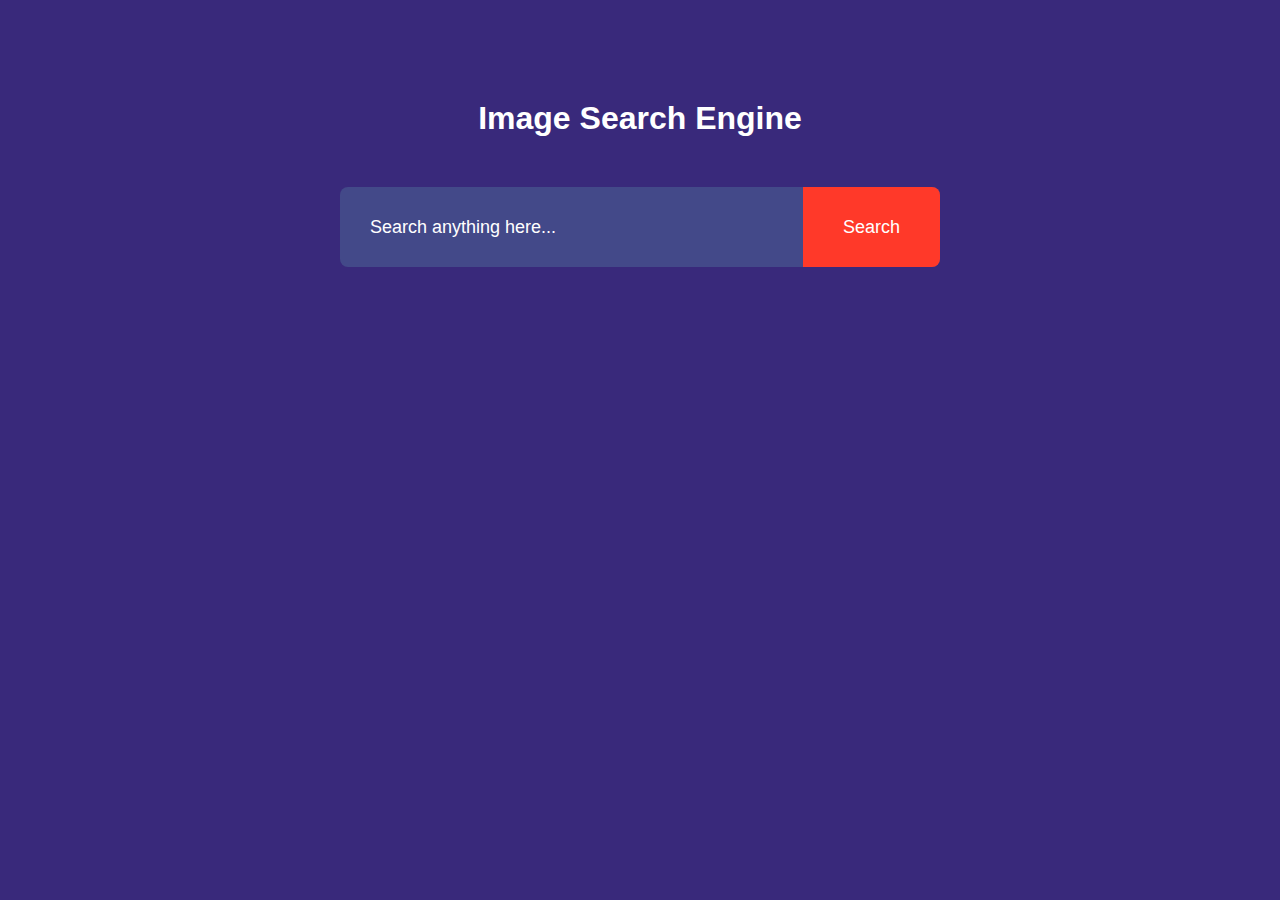
<file: index.html>
<!DOCTYPE html>
<html lang="en">
<head>
    <meta charset="UTF-8">
    <meta name="viewport" content="width=device-width, initial-scale=1.0">
    <title>Image Search Engine </title>
    <link rel="stylesheet" href="style.css">
</head>
<body>
    <h1>Image Search Engine</h1>

    <form id="search-form">
        <input type="text" id="search-box" placeholder="Search anything here...">
        <button>Search</button>
    </form>

    <div id="search-result"></div>
    <button id="show-more-btn">Show more</button>

    <script src="script.js"></script>
</body>
</html>
</file>
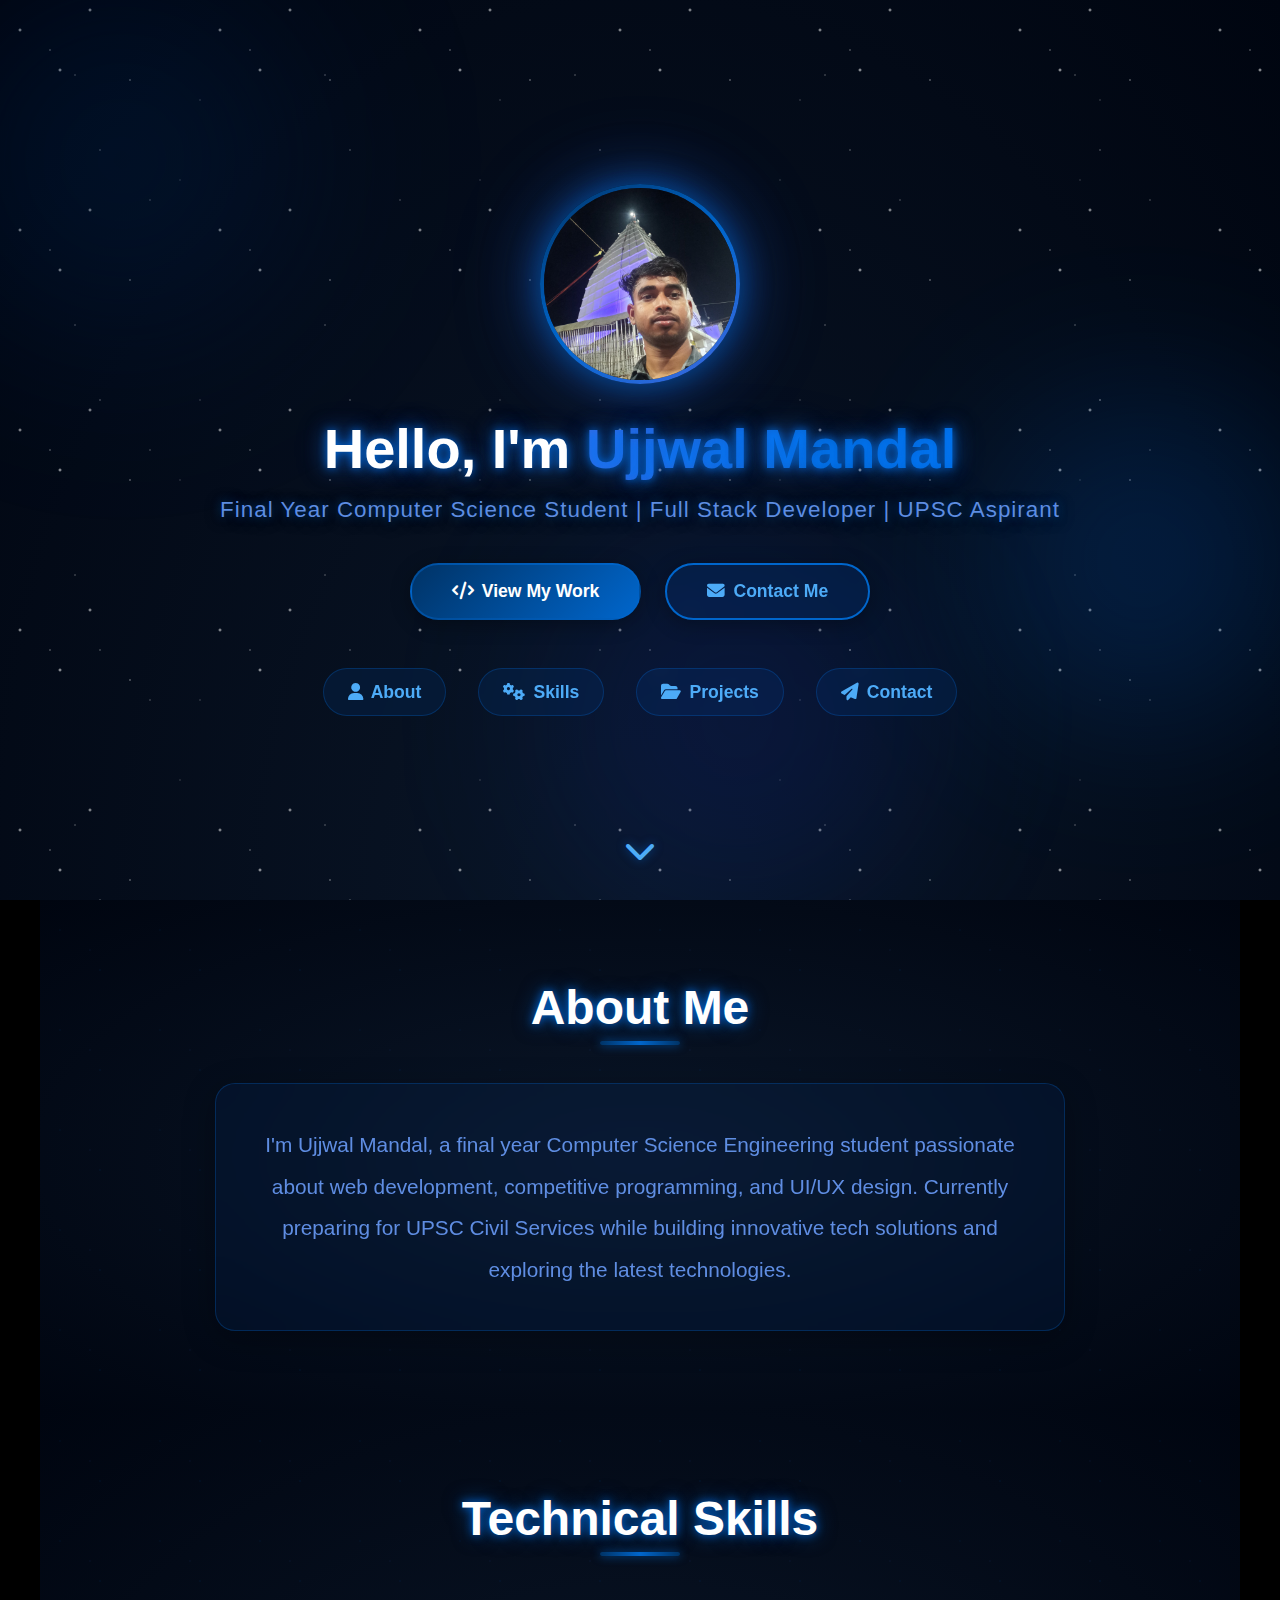
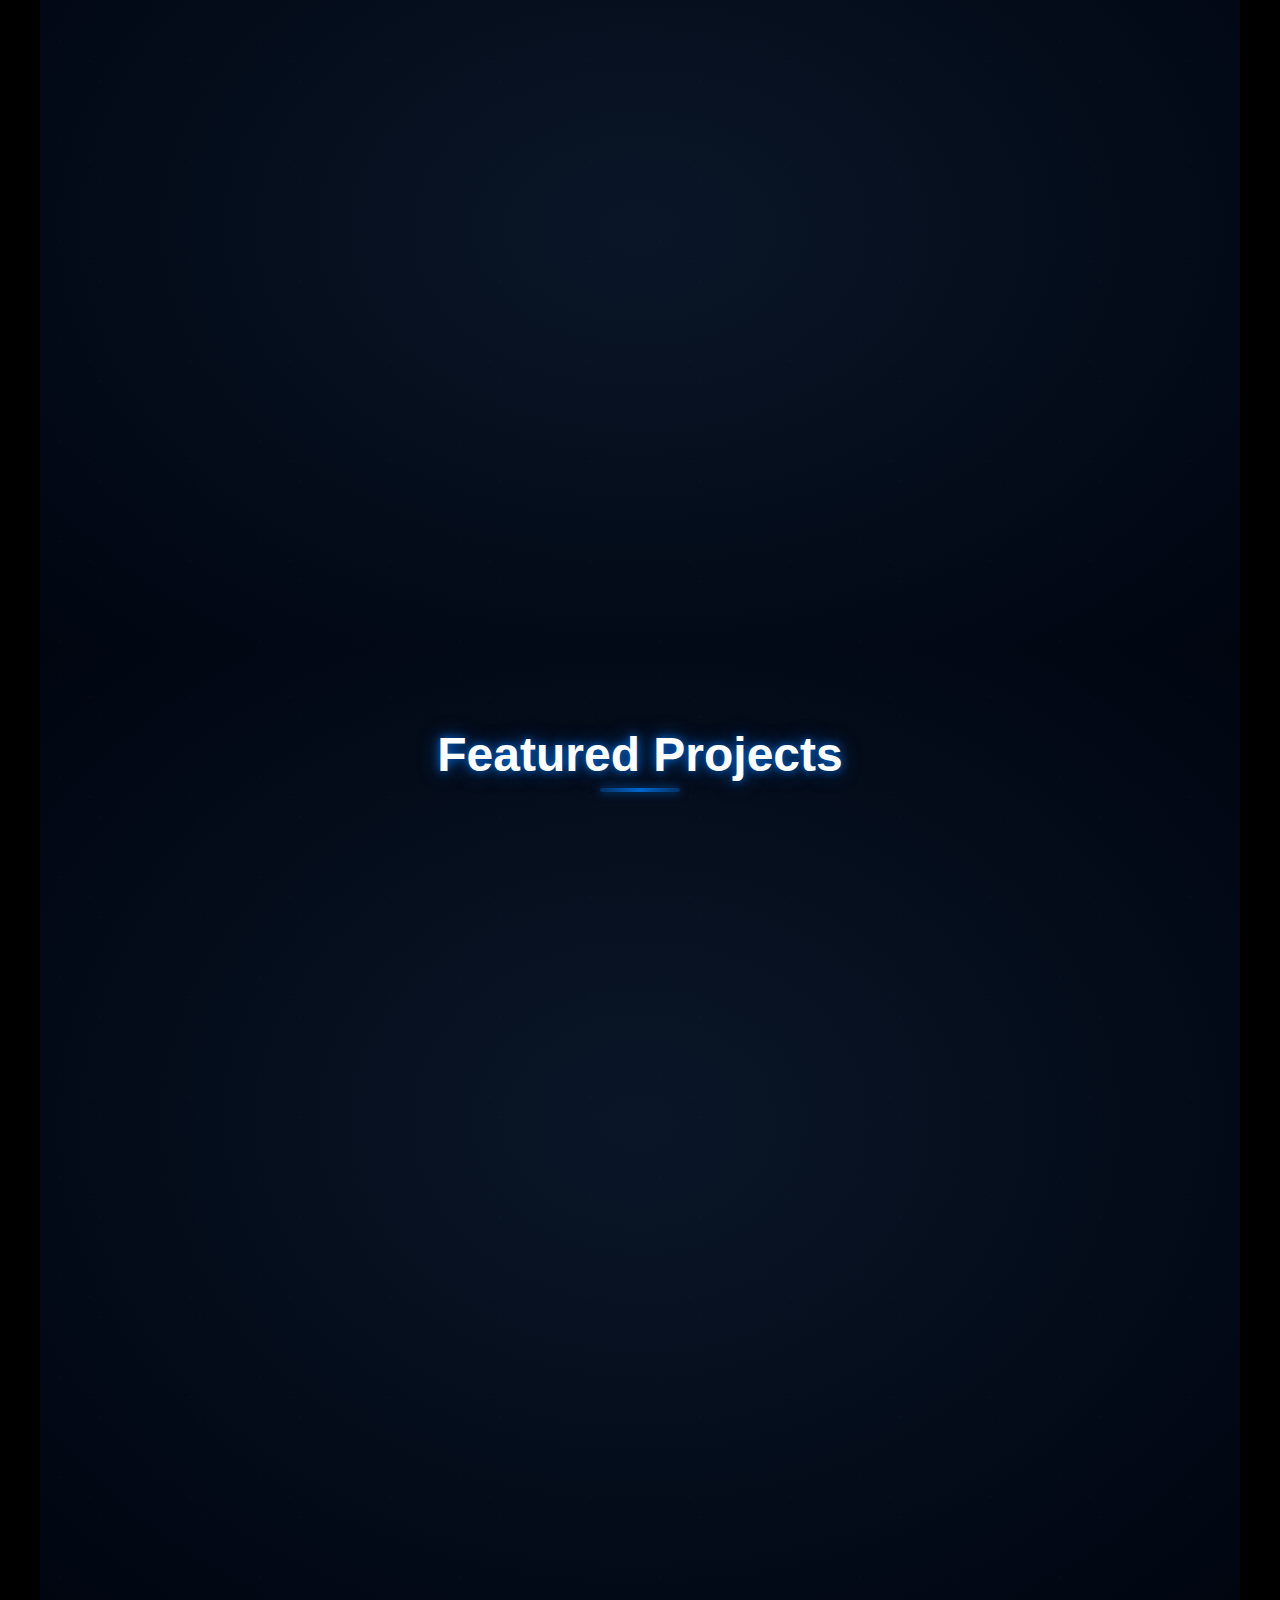
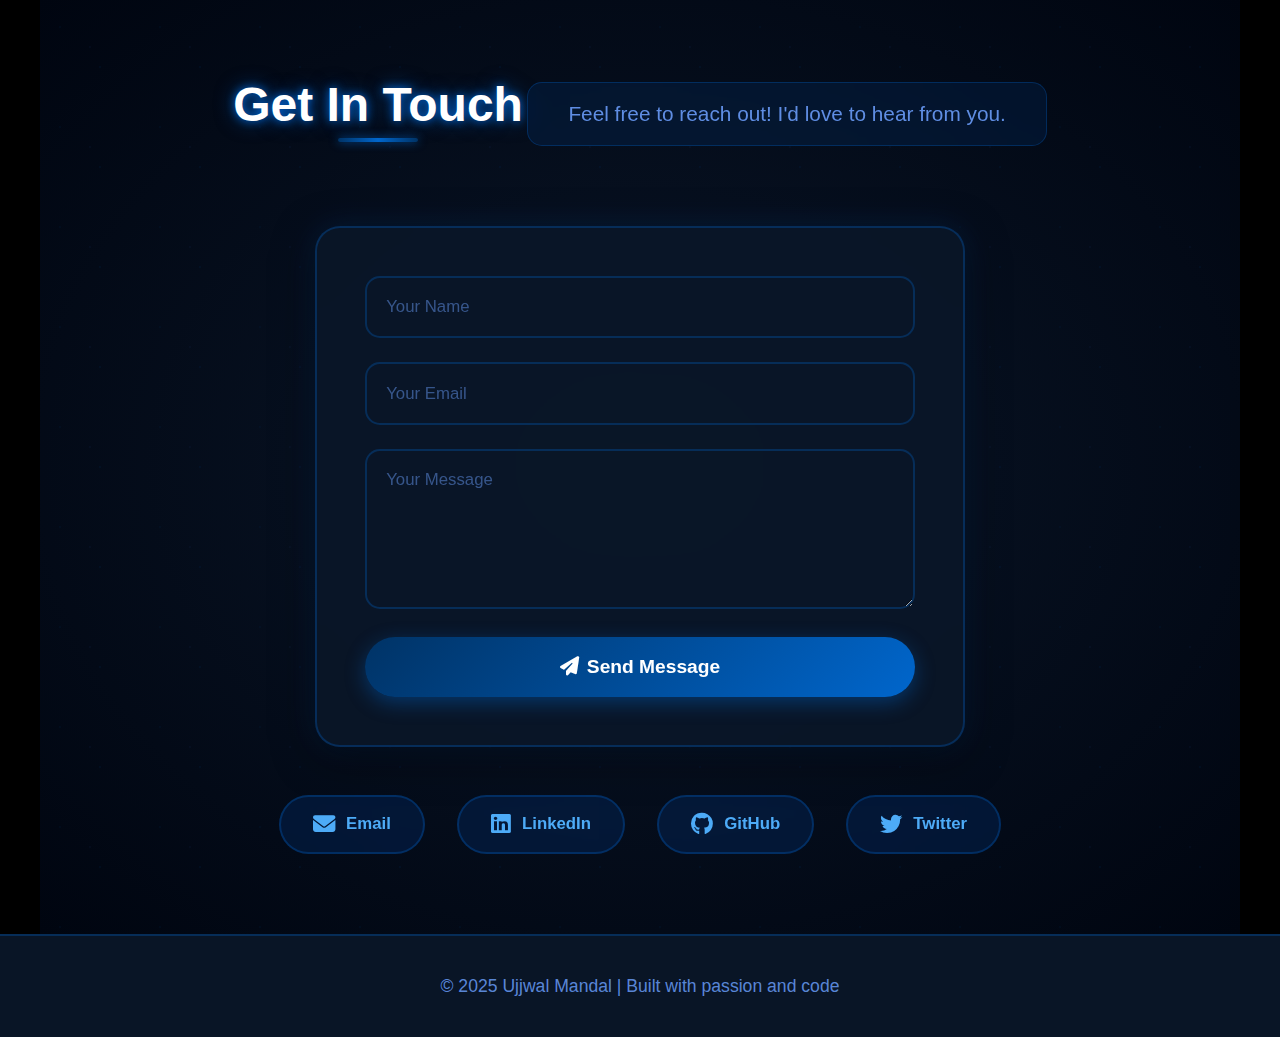
<file: P15_DarkMode/index.html>
<!-- index.html -->
<!DOCTYPE html>
<html lang="en">
<head>
  <meta charset="UTF-8">
  <meta name="viewport" content="width=device-width, initial-scale=1.0">
  <title>Ujjwal Mandal - Portfolio</title>
  <link rel="stylesheet" href="styles.css">
  <!-- Font Awesome for Icons -->
  <link rel="stylesheet" href="https://cdnjs.cloudflare.com/ajax/libs/font-awesome/6.4.0/css/all.min.css">
</head>
<body>
  <header class="hero-section">
    <div class="stars"></div>
    <div class="stars2"></div>
    <div class="stars3"></div>
    
    <div class="animated-bg">
      <div class="nebula nebula1"></div>
      <div class="nebula nebula2"></div>
      <div class="nebula nebula3"></div>
    </div>
    
    <div class="header-content">
      <div class="profile-pic">
        <img src="6th oct.jpg" alt="Ujjwal Mandal" onerror="this.style.display='none'; this.parentElement.innerHTML='<div class=\'photo-placeholder\'>UM</div>';" />
      </div>
      
      <h1 class="glowing-text">Hello, I'm <span class="highlight">Ujjwal Mandal</span></h1>
      <p class="tagline">
        <span class="typing-text">Final Year Computer Science Student | Full Stack Developer | UPSC Aspirant</span>
      </p>
      
      <div class="cta-buttons">
        <a href="#projects" class="btn btn-primary">
          <i class="fas fa-code"></i> View My Work
        </a>
        <a href="#contact" class="btn btn-secondary">
          <i class="fas fa-envelope"></i> Contact Me
        </a>
      </div>
      
      <nav>
        <a href="#about"><i class="fas fa-user"></i> About</a>
        <a href="#skills"><i class="fas fa-cogs"></i> Skills</a>
        <a href="#projects"><i class="fas fa-folder-open"></i> Projects</a>
        <a href="#contact"><i class="fas fa-paper-plane"></i> Contact</a>
      </nav>
    </div>
    
    <div class="scroll-indicator">
      <i class="fas fa-chevron-down"></i>
    </div>
  </header>

  <section id="about">
    <h2>About Me</h2>
    <p>
      I'm Ujjwal Mandal, a final year Computer Science Engineering student passionate about web development, 
      competitive programming, and UI/UX design. Currently preparing for UPSC Civil Services 
      while building innovative tech solutions and exploring the latest technologies.
    </p>
  </section>

  <section id="skills">
    <h2>Technical Skills</h2>
    <div class="skills-container">
      <div class="skill-card">
        <i class="fas fa-laptop-code skill-icon"></i>
        <h3>Frontend</h3>
        <p>HTML, CSS, JavaScript, React, TypeScript</p>
      </div>
      <div class="skill-card">
        <i class="fas fa-server skill-icon"></i>
        <h3>Backend</h3>
        <p>Node.js, MongoDB, API Development</p>
      </div>
      <div class="skill-card">
        <i class="fas fa-code skill-icon"></i>
        <h3>Languages</h3>
        <p>Java, C++, Python</p>
      </div>
      <div class="skill-card">
        <i class="fas fa-palette skill-icon"></i>
        <h3>Design</h3>
        <p>UI/UX Design, Responsive Web Design</p>
      </div>
    </div>
  </section>

  <section id="projects">
    <h2>Featured Projects</h2>
    <div class="projects-container">
      <div class="project-card">
        <div class="project-icon">
          <i class="fas fa-database"></i>
        </div>
        <h3>MERN Stack Application</h3>
        <p>Full-stack web app with MongoDB, Express, React, and Node.js featuring user authentication and real-time updates.</p>
      </div>
      <div class="project-card">
        <div class="project-icon">
          <i class="fas fa-trophy"></i>
        </div>
        <h3>Competitive Programming Solutions</h3>
        <p>Optimized algorithms and data structures solutions in Java and C++ with efficient time complexity.</p>
      </div>
      <div class="project-card">
        <div class="project-icon">
          <i class="fas fa-university"></i>
        </div>
        <h3>University Portal Clone</h3>
        <p>Responsive website clone with modern UI/UX design and interactive features.</p>
      </div>
      <div class="project-card">
        <div class="project-icon">
          <i class="fas fa-microphone"></i>
        </div>
        <h3>Voice Control System</h3>
        <p>Python-based voice recognition system with custom command processing.</p>
      </div>
    </div>
  </section>

  <section id="contact">
    <h2>Get In Touch</h2>
    <p class="contact-intro">Feel free to reach out! I'd love to hear from you.</p>
    <form id="contactForm">
      <input type="text" id="name" placeholder="Your Name" required>
      <input type="email" id="email" placeholder="Your Email" required>
      <textarea id="message" placeholder="Your Message" required></textarea>
      <button type="submit"><i class="fas fa-paper-plane"></i> Send Message</button>
    </form>
    <div class="social-links">
      <a href="mailto:ujjwal@example.com" title="Email">
        <i class="fas fa-envelope"></i> Email
      </a>
      <a href="https://www.linkedin.com/in/ujjwal-mandal-5a1112213/" target="_blank" title="LinkedIn">
        <i class="fab fa-linkedin"></i> LinkedIn
      </a>
      <a href="https://github.com/UjjwalMandal2119" target="_blank" title="GitHub">
        <i class="fab fa-github"></i> GitHub
      </a>
      <a href="https://x.com/ujjwal815351" target="_blank" title="Twitter">
        <i class="fab fa-twitter"></i> Twitter
      </a>
    </div>
  </section>

  <footer>
    <p>&copy; 2025 Ujjwal Mandal | Built with passion and code</p>
  </footer>
  <script src="script.js"></script>
</body>
</html>
</file>
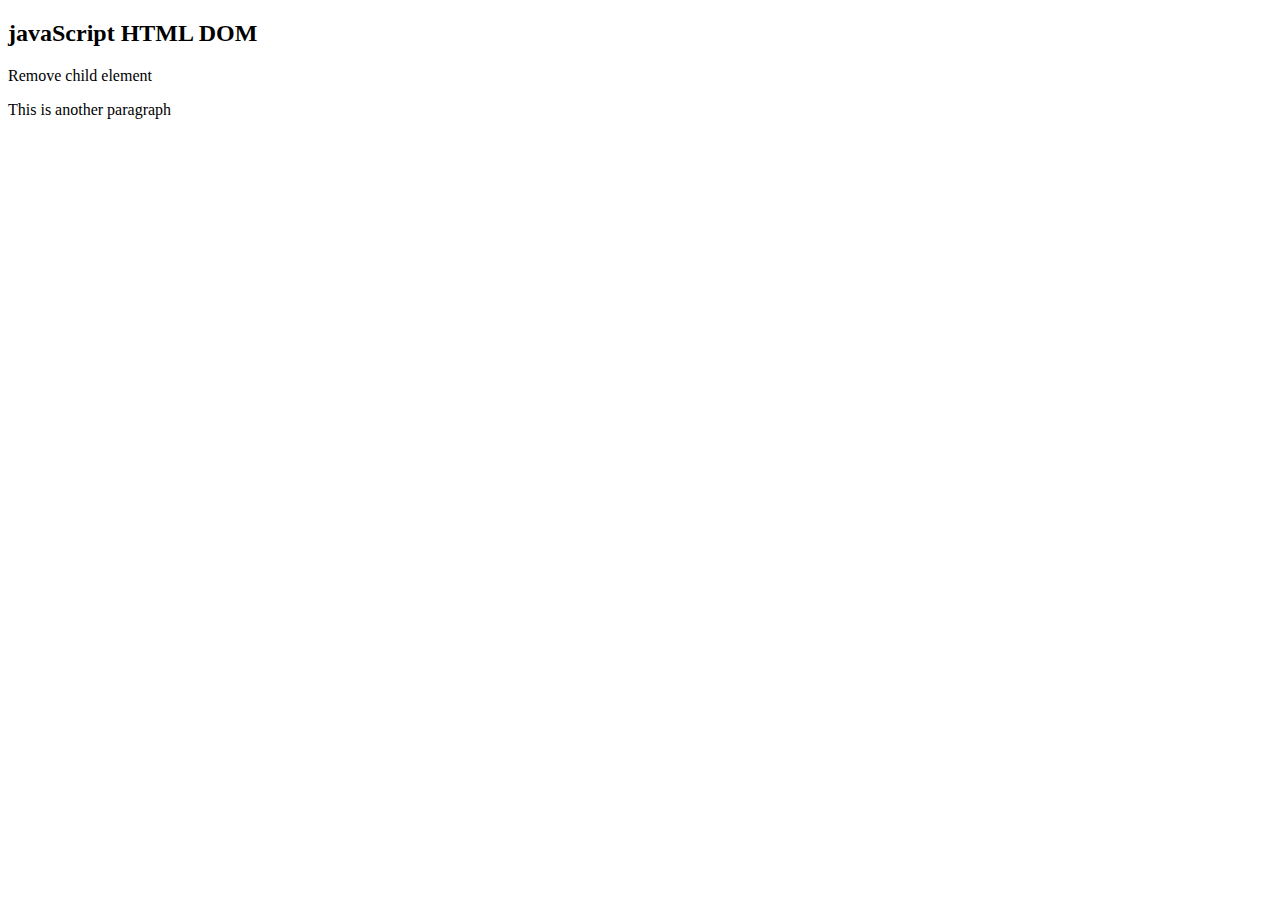
<file: main17.html>
<!DOCTYPE html>
<html lang="en">
<head>
    <meta charset="UTF-8">
    <meta name="viewport" content="width=device-width, initial-scale=1.0">
    <title>Document Object Module</title>
</head>
<body>
    <h2>javaScript HTML DOM</h2>
    <p>Remove child element</p>

    <div id="div1">
        <p id="p1">This ia a paragraph</p>
        <p id="p2"> This is another paragraph</p>

    </div>

    <script>
        const parent=document.getElementById("div1");
        const child=document.getElementById("p1");
        parent.removeChild(child);
    </script>
    
</body>
</html>
</file>
<file: style.css>
* {
    margin: 0;
    padding: 0;
    font-family: 'Poppins', sans-serif;
    box-sizing: border-box;
}

body {
    background: #39297b;
    color: #fff;
}

h1 {
    text-align: center;
    margin: 100px auto 50px;
    font-weight: 600;
}

#search-form {
    width: 90%;
    max-width: 600px;
    margin: auto;
    height: 80px;
    background: #434989;
    display: flex;
    align-items: center;
    border-radius: 8px;
}

#search-box {
    flex: 1;
    height: 100%;
    border: 0;
    outline: 0;
    background: transparent;
    color: #fff;
    font-size: 18px;
    padding: 0 30px;
}

#search-form button {
    padding: 0 40px;
    height: 100%;
    background: #ff3929;
    color: #fff;
    font-size: 18px;
    border: 0;
    outline: 0;
    border-top-right-radius: 8px;
    border-bottom-right-radius: 8px;
    cursor: pointer;
}

::placeholder {
    color: #fff;
    font-size: 18px;
}

#search-result {
    width: 80%;
    margin: 50px auto;
    display: grid;
    grid-template-columns: 1fr 1fr 1fr;
    grid-gap: 40px;
}

#search-result img {
    width: 100%;
    height: 230px;
    object-fit: cover;
    border-radius: 5px;
}

#show-more-btn {
    background: #ff3929;
    color: #fff;
    border: 0;
    outline: 0;
    padding: 10px 20px;
    border-radius: 4px;
    margin: 10px auto 100px;
    cursor: pointer;
    display: none; /* Hidden by default */
}
</file>
<file: P15_DarkMode/styles.css>
/* styles.css - Galaxy Theme with Navy Blue */
* {
  margin: 0;
  padding: 0;
  box-sizing: border-box;
}

body {
  font-family: 'Segoe UI', Tahoma, Geneva, Verdana, sans-serif;
  background: #000000;
  color: #ffffff;
  overflow-x: hidden;
  min-height: 100vh;
}

/* Galaxy Hero Section */
.hero-section {
  position: relative;
  min-height: 100vh;
  display: flex;
  flex-direction: column;
  justify-content: center;
  align-items: center;
  background: radial-gradient(ellipse at bottom, #0a1628 0%, #000510 100%);
  overflow: hidden;
}

/* Starfield Animation */
.stars,
.stars2,
.stars3 {
  position: absolute;
  top: 0;
  left: 0;
  width: 100%;
  height: 100%;
  background: transparent;
}

.stars {
  background-image: 
    radial-gradient(2px 2px at 20px 30px, #eee, rgba(0,0,0,0)),
    radial-gradient(2px 2px at 60px 70px, #fff, rgba(0,0,0,0)),
    radial-gradient(1px 1px at 50px 50px, #ddd, rgba(0,0,0,0)),
    radial-gradient(1px 1px at 130px 80px, #fff, rgba(0,0,0,0)),
    radial-gradient(2px 2px at 90px 10px, #eee, rgba(0,0,0,0));
  background-repeat: repeat;
  background-size: 200px 200px;
  animation: twinkle 200s linear infinite;
  opacity: 0.8;
}

.stars2 {
  background-image: 
    radial-gradient(1px 1px at 100px 150px, #fff, rgba(0,0,0,0)),
    radial-gradient(1px 1px at 150px 200px, #ddd, rgba(0,0,0,0)),
    radial-gradient(1px 1px at 75px 75px, #eee, rgba(0,0,0,0));
  background-repeat: repeat;
  background-size: 250px 250px;
  animation: twinkle 400s linear infinite;
  opacity: 0.6;
}

.stars3 {
  background-image: 
    radial-gradient(1px 1px at 200px 100px, #fff, rgba(0,0,0,0)),
    radial-gradient(1px 1px at 180px 180px, #ddd, rgba(0,0,0,0));
  background-repeat: repeat;
  background-size: 300px 300px;
  animation: twinkle 600s linear infinite;
  opacity: 0.4;
}

@keyframes twinkle {
  from {
    transform: translateY(0);
  }
  to {
    transform: translateY(-2000px);
  }
}

/* Nebula Effects - Navy Blue Theme */
.animated-bg {
  position: absolute;
  top: 0;
  left: 0;
  width: 100%;
  height: 100%;
  overflow: hidden;
  z-index: 1;
}

.nebula {
  position: absolute;
  border-radius: 50%;
  filter: blur(80px);
  opacity: 0.6;
  animation: nebulaFloat 30s infinite ease-in-out;
}

.nebula1 {
  width: 500px;
  height: 500px;
  background: radial-gradient(circle, rgba(0, 51, 102, 0.5) 0%, rgba(0, 26, 77, 0.3) 50%, transparent 70%);
  top: -10%;
  left: -10%;
  animation-delay: 0s;
}

.nebula2 {
  width: 400px;
  height: 400px;
  background: radial-gradient(circle, rgba(0, 71, 171, 0.5) 0%, rgba(0, 102, 204, 0.3) 50%, transparent 70%);
  top: 40%;
  right: -5%;
  animation-delay: 10s;
}

.nebula3 {
  width: 450px;
  height: 450px;
  background: radial-gradient(circle, rgba(25, 25, 112, 0.5) 0%, rgba(0, 51, 153, 0.3) 50%, transparent 70%);
  bottom: -5%;
  left: 40%;
  animation-delay: 20s;
}

@keyframes nebulaFloat {
  0%, 100% {
    transform: translate(0, 0) scale(1);
  }
  33% {
    transform: translate(50px, -50px) scale(1.1);
  }
  66% {
    transform: translate(-50px, 50px) scale(0.9);
  }
}

.header-content {
  position: relative;
  z-index: 2;
  text-align: center;
  padding: 2rem;
  max-width: 1000px;
}

.profile-pic {
  margin-bottom: 2rem;
  display: flex;
  justify-content: center;
  align-items: center;
  animation: bounceIn 1s ease;
}

@keyframes bounceIn {
  0% {
    transform: scale(0);
    opacity: 0;
  }
  50% {
    transform: scale(1.1);
  }
  100% {
    transform: scale(1);
    opacity: 1;
  }
}

.profile-pic img {
  width: 200px;
  height: 200px;
  border-radius: 50%;
  border: 4px solid transparent;
  background: linear-gradient(#0a1628, #0a1628) padding-box,
              linear-gradient(145deg, #003366, #0066cc, #4169e1) border-box;
  object-fit: cover;
  box-shadow: 
    0 0 30px rgba(0, 102, 204, 0.6),
    0 0 60px rgba(0, 71, 171, 0.4),
    0 0 90px rgba(65, 105, 225, 0.3),
    inset 0 0 20px rgba(0, 102, 204, 0.2);
  transition: all 0.3s ease;
  animation: galaxyPulse 4s infinite;
}

@keyframes galaxyPulse {
  0%, 100% {
    box-shadow: 
      0 0 30px rgba(0, 102, 204, 0.6),
      0 0 60px rgba(0, 71, 171, 0.4),
      0 0 90px rgba(65, 105, 225, 0.3);
    border-width: 4px;
  }
  50% {
    box-shadow: 
      0 0 40px rgba(0, 123, 255, 0.8),
      0 0 80px rgba(0, 102, 204, 0.6),
      0 0 120px rgba(65, 105, 225, 0.4);
    border-width: 6px;
  }
}

.profile-pic img:hover {
  transform: scale(1.15) rotate(5deg);
  box-shadow: 
    0 0 50px rgba(0, 123, 255, 1),
    0 0 100px rgba(0, 102, 204, 0.8);
}

.photo-placeholder {
  width: 200px;
  height: 200px;
  border-radius: 50%;
  border: 4px solid #0066cc;
  background: linear-gradient(135deg, #003366 0%, #001a4d 100%);
  display: flex;
  justify-content: center;
  align-items: center;
  color: white;
  font-size: 3rem;
  font-weight: bold;
  box-shadow: 0 0 40px rgba(0, 102, 204, 0.8);
}

.glowing-text {
  font-size: 3.5rem;
  margin-bottom: 1rem;
  color: #ffffff;
  text-shadow: 
    0 0 10px rgba(0, 123, 255, 0.8),
    0 0 20px rgba(0, 102, 204, 0.6),
    0 0 30px rgba(65, 105, 225, 0.4);
  animation: fadeInDown 1s ease;
}

@keyframes fadeInDown {
  from {
    opacity: 0;
    transform: translateY(-50px);
  }
  to {
    opacity: 1;
    transform: translateY(0);
  }
}

.highlight {
  background: linear-gradient(90deg, #4169e1, #0066cc, #007bff, #4dabf7);
  background-size: 200% auto;
  background-clip: text;
  -webkit-background-clip: text;
  -webkit-text-fill-color: transparent;
  animation: galaxyShimmer 4s linear infinite;
}

@keyframes galaxyShimmer {
  0% {
    background-position: 0% 50%;
  }
  100% {
    background-position: 200% 50%;
  }
}

.tagline {
  font-size: 1.4rem;
  color: rgba(100, 149, 237, 0.95);
  margin-bottom: 2.5rem;
  letter-spacing: 1px;
  text-shadow: 
    0 0 10px rgba(0, 102, 204, 0.6),
    0 2px 15px rgba(0, 0, 0, 0.5);
  animation: fadeIn 1.5s ease;
}

@keyframes fadeIn {
  from {
    opacity: 0;
  }
  to {
    opacity: 1;
  }
}

.cta-buttons {
  display: flex;
  gap: 1.5rem;
  justify-content: center;
  margin-bottom: 3rem;
  flex-wrap: wrap;
}

.btn {
  text-decoration: none;
  padding: 1rem 2.5rem;
  border-radius: 50px;
  font-weight: 600;
  font-size: 1.1rem;
  transition: all 0.3s ease;
  display: inline-flex;
  align-items: center;
  gap: 0.5rem;
  box-shadow: 0 4px 20px rgba(0, 0, 0, 0.3);
  position: relative;
  overflow: hidden;
}

.btn::before {
  content: '';
  position: absolute;
  top: 0;
  left: -100%;
  width: 100%;
  height: 100%;
  background: linear-gradient(90deg, transparent, rgba(255,255,255,0.2), transparent);
  transition: left 0.5s;
}

.btn:hover::before {
  left: 100%;
}

.btn-primary {
  background: linear-gradient(135deg, #003366, #0066cc);
  color: white;
  border: 2px solid rgba(0, 102, 204, 0.5);
}

.btn-primary:hover {
  transform: translateY(-5px);
  box-shadow: 
    0 8px 30px rgba(0, 102, 204, 0.6),
    0 0 20px rgba(0, 123, 255, 0.4);
}

.btn-secondary {
  background: rgba(0, 71, 171, 0.2);
  color: #4dabf7;
  border: 2px solid #0066cc;
  backdrop-filter: blur(10px);
}

.btn-secondary:hover {
  background: rgba(0, 102, 204, 0.3);
  color: white;
  transform: translateY(-5px);
  box-shadow: 0 8px 30px rgba(0, 102, 204, 0.4);
}

nav {
  margin-top: 2rem;
  display: flex;
  gap: 2rem;
  justify-content: center;
  flex-wrap: wrap;
}

nav a {
  text-decoration: none;
  color: #4dabf7;
  font-weight: 600;
  font-size: 1.1rem;
  padding: 0.8rem 1.5rem;
  border-radius: 25px;
  background: rgba(0, 71, 171, 0.15);
  border: 1px solid rgba(0, 102, 204, 0.3);
  backdrop-filter: blur(10px);
  transition: all 0.3s ease;
  display: flex;
  align-items: center;
  gap: 0.5rem;
}

nav a:hover {
  background: rgba(0, 71, 171, 0.3);
  border-color: #0066cc;
  transform: translateY(-3px);
  box-shadow: 0 4px 15px rgba(0, 102, 204, 0.4);
  color: white;
}

.scroll-indicator {
  position: absolute;
  bottom: 30px;
  left: 50%;
  transform: translateX(-50%);
  color: #4dabf7;
  font-size: 2rem;
  animation: bounce 2s infinite;
  cursor: pointer;
  z-index: 2;
  text-shadow: 0 0 10px rgba(0, 102, 204, 0.6);
}

@keyframes bounce {
  0%, 20%, 50%, 80%, 100% {
    transform: translateX(-50%) translateY(0);
  }
  40% {
    transform: translateX(-50%) translateY(-20px);
  }
  60% {
    transform: translateX(-50%) translateY(-10px);
  }
}

/* Sections */
section {
  padding: 5rem 2rem;
  text-align: center;
  max-width: 1200px;
  margin: 0 auto;
  background: radial-gradient(ellipse at center, #0a1628 0%, #000510 100%);
  position: relative;
}

section::before {
  content: '';
  position: absolute;
  top: 0;
  left: 0;
  right: 0;
  bottom: 0;
  background-image: 
    radial-gradient(1px 1px at 20% 30%, rgba(0, 102, 204, 0.3), transparent),
    radial-gradient(1px 1px at 60% 70%, rgba(0, 123, 255, 0.3), transparent),
    radial-gradient(1px 1px at 50% 50%, rgba(65, 105, 225, 0.3), transparent);
  background-size: 100px 100px;
  opacity: 0.5;
  pointer-events: none;
}

section h2 {
  font-size: 3rem;
  margin-bottom: 3rem;
  color: #ffffff;
  text-shadow: 
    0 0 10px rgba(0, 123, 255, 0.8),
    0 0 20px rgba(0, 102, 204, 0.6);
  position: relative;
  display: inline-block;
  z-index: 1;
}

section h2::after {
  content: '';
  position: absolute;
  bottom: -10px;
  left: 50%;
  transform: translateX(-50%);
  width: 80px;
  height: 4px;
  background: linear-gradient(90deg, #003366, #0066cc, #003366);
  border-radius: 2px;
  box-shadow: 0 0 10px rgba(0, 102, 204, 0.8);
}

#about p {
  font-size: 1.3rem;
  line-height: 2;
  color: rgba(100, 149, 237, 0.95);
  max-width: 850px;
  margin: 0 auto;
  background: rgba(0, 71, 171, 0.1);
  padding: 2.5rem;
  border-radius: 20px;
  backdrop-filter: blur(15px);
  border: 1px solid rgba(0, 102, 204, 0.3);
  box-shadow: 0 8px 32px rgba(0, 0, 0, 0.3);
  position: relative;
  z-index: 1;
}

.skills-container,
.projects-container {
  display: grid;
  grid-template-columns: repeat(auto-fit, minmax(280px, 1fr));
  gap: 2.5rem;
  margin-top: 2rem;
  position: relative;
  z-index: 1;
}

.skill-card,
.project-card {
  background: rgba(10, 22, 40, 0.8);
  border: 2px solid rgba(0, 102, 204, 0.3);
  border-radius: 25px;
  padding: 2.5rem;
  box-shadow: 
    0 10px 40px rgba(0, 0, 0, 0.5),
    0 0 20px rgba(0, 102, 204, 0.2);
  transition: all 0.4s ease;
  backdrop-filter: blur(10px);
  position: relative;
  overflow: hidden;
}

.skill-card::before,
.project-card::before {
  content: '';
  position: absolute;
  top: 0;
  left: 0;
  width: 100%;
  height: 100%;
  background: linear-gradient(135deg, rgba(0, 71, 171, 0.1), rgba(0, 102, 204, 0.1));
  opacity: 0;
  transition: opacity 0.3s ease;
}

.skill-card:hover::before,
.project-card:hover::before {
  opacity: 1;
}

.skill-icon,
.project-icon i {
  font-size: 3rem;
  color: #4dabf7;
  margin-bottom: 1rem;
  text-shadow: 0 0 15px rgba(0, 102, 204, 0.6);
}

.skill-card:hover,
.project-card:hover {
  transform: translateY(-15px) scale(1.05);
  border-color: #0066cc;
  box-shadow: 
    0 20px 50px rgba(0, 102, 204, 0.4),
    0 0 30px rgba(0, 123, 255, 0.3);
}

.skill-card h3,
.project-card h3 {
  font-size: 1.6rem;
  margin-bottom: 1rem;
  color: #4dabf7;
  transition: color 0.3s ease;
  position: relative;
  z-index: 1;
}

.skill-card p,
.project-card p {
  font-size: 1.05rem;
  line-height: 1.7;
  color: rgba(100, 149, 237, 0.8);
  position: relative;
  z-index: 1;
}

.contact-intro {
  font-size: 1.3rem;
  color: rgba(100, 149, 237, 0.95);
  margin-bottom: 2.5rem;
  background: rgba(0, 71, 171, 0.15);
  padding: 1.2rem 2.5rem;
  border-radius: 15px;
  display: inline-block;
  backdrop-filter: blur(10px);
  border: 1px solid rgba(0, 102, 204, 0.3);
  position: relative;
  z-index: 1;
}

form {
  max-width: 650px;
  margin: 2.5rem auto;
  background: rgba(10, 22, 40, 0.9);
  padding: 3rem;
  border-radius: 25px;
  border: 2px solid rgba(0, 102, 204, 0.3);
  box-shadow: 
    0 10px 40px rgba(0, 0, 0, 0.5),
    0 0 30px rgba(0, 102, 204, 0.2);
  backdrop-filter: blur(15px);
  position: relative;
  z-index: 1;
}

form input,
form textarea {
  width: 100%;
  padding: 1.2rem;
  margin-bottom: 1.5rem;
  border: 2px solid rgba(0, 102, 204, 0.3);
  border-radius: 15px;
  font-size: 1.05rem;
  font-family: inherit;
  transition: all 0.3s ease;
  background: rgba(10, 22, 40, 0.5);
  color: #4dabf7;
}

form input::placeholder,
form textarea::placeholder {
  color: rgba(100, 149, 237, 0.5);
}

form input:focus,
form textarea:focus {
  outline: none;
  border-color: #0066cc;
  box-shadow: 0 0 20px rgba(0, 102, 204, 0.4);
  background: rgba(10, 22, 40, 0.8);
}

form textarea {
  min-height: 160px;
  resize: vertical;
}

form button {
  background: linear-gradient(135deg, #003366 0%, #0066cc 100%);
  color: white;
  border: none;
  padding: 1.2rem 3rem;
  border-radius: 50px;
  font-size: 1.2rem;
  font-weight: bold;
  cursor: pointer;
  transition: all 0.3s ease;
  box-shadow: 0 6px 20px rgba(0, 102, 204, 0.4);
  width: 100%;
  display: flex;
  align-items: center;
  justify-content: center;
  gap: 0.5rem;
}

form button:hover {
  transform: translateY(-3px);
  box-shadow: 
    0 8px 30px rgba(0, 102, 204, 0.6),
    0 0 20px rgba(0, 123, 255, 0.4);
}

.social-links {
  margin-top: 3rem;
  display: flex;
  justify-content: center;
  gap: 2rem;
  flex-wrap: wrap;
  position: relative;
  z-index: 1;
}

.social-links a {
  text-decoration: none;
  color: #4dabf7;
  background: rgba(0, 71, 171, 0.2);
  padding: 1rem 2rem;
  border-radius: 30px;
  font-weight: 600;
  transition: all 0.3s ease;
  backdrop-filter: blur(10px);
  border: 2px solid rgba(0, 102, 204, 0.3);
  display: flex;
  align-items: center;
  gap: 0.7rem;
  font-size: 1.05rem;
}

.social-links a i {
  font-size: 1.4rem;
}

.social-links a:hover {
  background: rgba(0, 71, 171, 0.4);
  color: white;
  border-color: #0066cc;
  transform: translateY(-5px);
  box-shadow: 0 6px 20px rgba(0, 102, 204, 0.5);
}

footer {
  text-align: center;
  padding: 2.5rem;
  background: rgba(10, 22, 40, 0.95);
  color: rgba(100, 149, 237, 0.9);
  font-size: 1.1rem;
  margin-top: 0;
  border-top: 2px solid rgba(0, 102, 204, 0.3);
  box-shadow: 0 -4px 20px rgba(0, 0, 0, 0.5);
}

@media (max-width: 768px) {
  .glowing-text {
    font-size: 2rem;
  }
  
  .tagline {
    font-size: 1.1rem;
  }
  
  nav {
    flex-direction: column;
    gap: 1rem;
  }
  
  .cta-buttons {
    flex-direction: column;
  }
  
  .skills-container,
  .projects-container {
    grid-template-columns: 1fr;
  }
  
  .social-links {
    flex-direction: column;
    align-items: center;
  }
}
</file>
